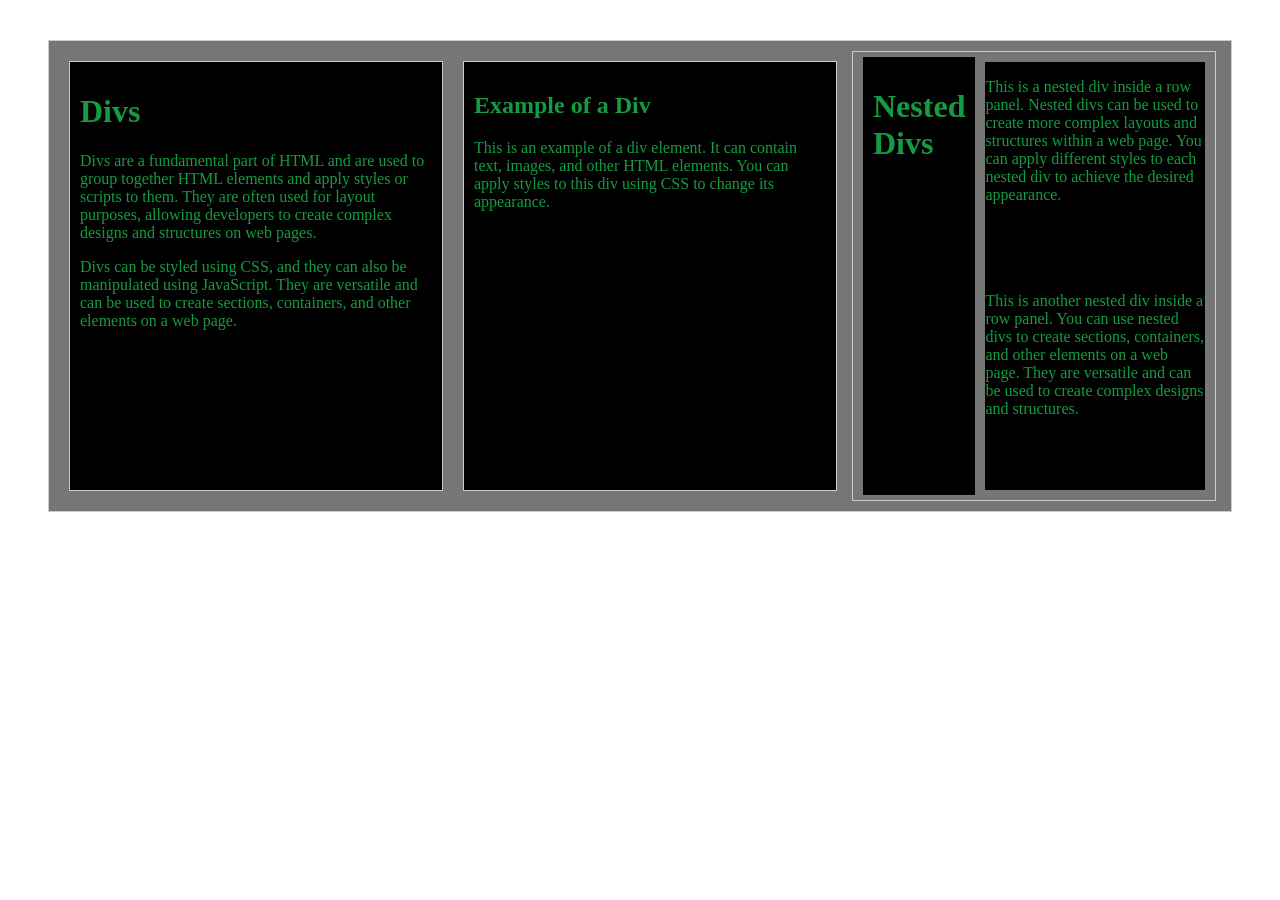
<file: Exercises/divs.html>
<!DOCTYPE html>
<html lang="en">
<head>
    <meta charset="UTF-8">
    <meta name="viewport" content="width=device-width, initial-scale=1.0">
    <title>Document</title>
    <link rel="stylesheet" href="Styles/divs.css">
</head>
<body>
    <div class="bigBox">
        <div class="panel">
            <h1>Divs</h1>
            <p>Divs are a fundamental part of HTML and are used to group together HTML elements and apply styles or scripts to them. They are often used for layout purposes, allowing developers to create complex designs and structures on web pages.</p>
            <p>Divs can be styled using CSS, and they can also be manipulated using JavaScript. They are versatile and can be used to create sections, containers, and other elements on a web page.</p>
        </div>
        <div class="panel">
            <h2>Example of a Div</h2>
            <p>This is an example of a div element. It can contain text, images, and other HTML elements. You can apply styles to this div using CSS to change its appearance.
            </p>
        </div>
        <div class="columnPanel">
            
            <div class="nested">
                <h1>Nested Divs</h1>
                
            </div>
            <div class="rowPanel">
                <div class="nestedRow">
                    <p>This is a nested div inside a row panel. Nested divs can be used to create more complex layouts and structures within a web page. You can apply different styles to each nested div to achieve the desired appearance.</p>
                </div>
                <div class="nestedRow">
                    <p>This is another nested div inside a row panel. You can use nested divs to create sections, containers, and other elements on a web page. They are versatile and can be used to create complex designs and structures.</p>
                </div>                
            </div>
        </div>
    </div>
</body>
</html>
</file>
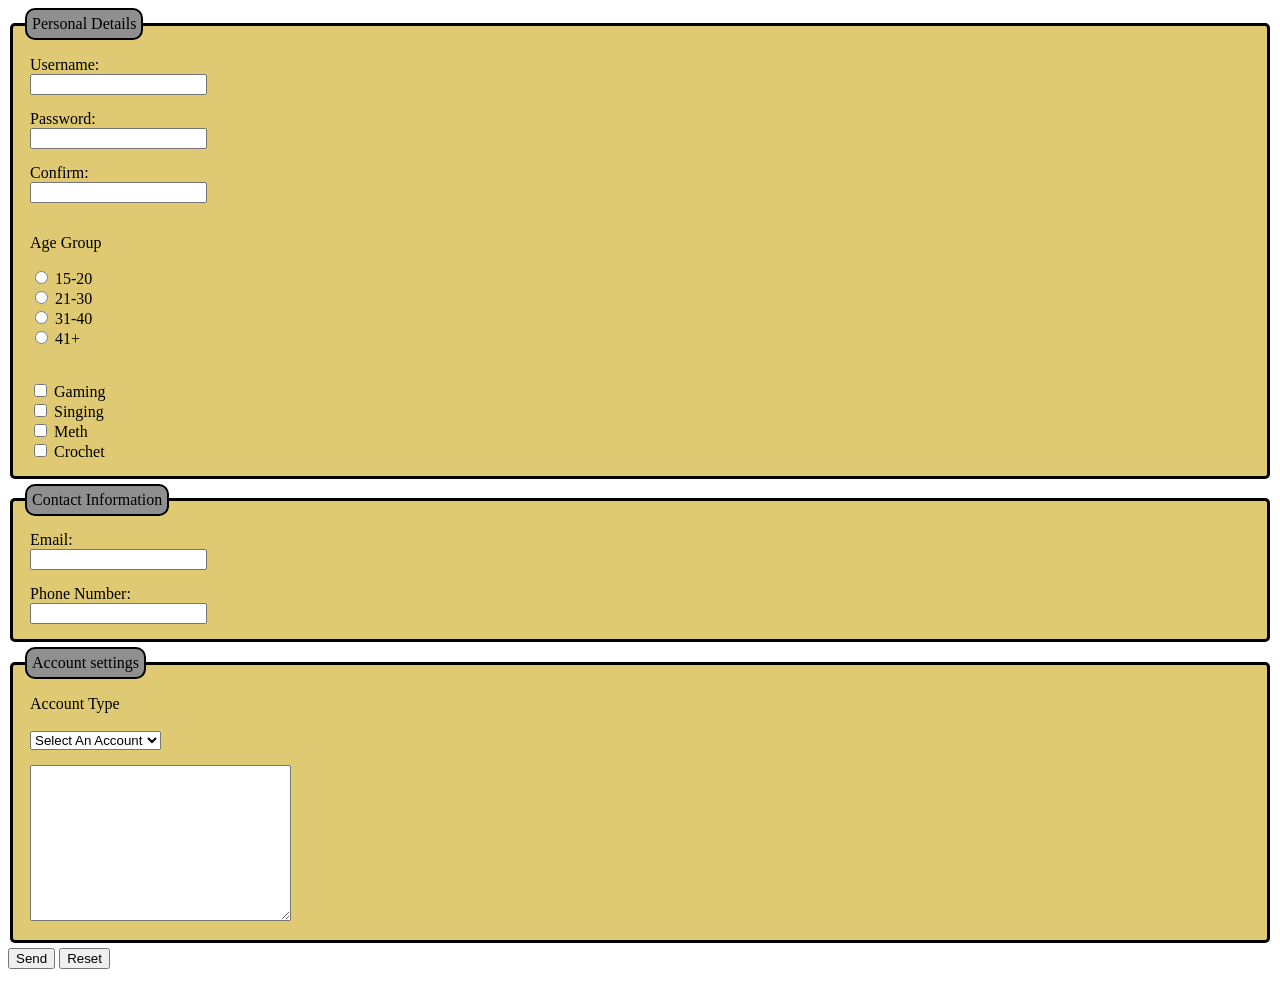
<file: Exercises/forms.html>
<!DOCTYPE html>
<html lang="en">
<head>
    <meta charset="UTF-8">
    <meta name="viewport" content="width=device-width, initial-scale=1.0">
    <title>Forms</title>
    <link rel="stylesheet" href="Styles/forms.css">
    
</head>
<body>
    <form action="mailto:emmy@em.com" method="post"
    enctype="text/plain">
    <fieldset>
        <Legend>Personal Details</Legend>
        <div>
            <label for="username">Username:</label><br>
            <input type="text" name="username" id="username" required>
        </div>
        
        <div>
            <label for="password">Password:</label><br>
            <input type="password" name="password" id="password">
        </div>
        <div>
            <label for="confirm">Confirm:</label><br>
            <input type="password" name="confirm" id="confirm">
        </div>
        <div>
            <p>Age Group</p>
            <input type="radio" name="age" id="age1" value="1">
            <label for="age">15-20</label>
            <br>            
            <input type="radio" name="age" id="age2" value="2" required>
            <label for="age">21-30</label>
            <br>            
            <input type="radio" name="age" id="age3" value="3"> 
            <label for="age">31-40</label>
            <br>            
            <input type="radio" name="age" id="age4" value="4">
            <label for="age">41+</label>
            <br>            
        </div>
        <br>
        <div>
            <input type="checkbox" name="Gaming" id="Gaming">
            <label for="">Gaming</label>
            <br>            
            <input type="checkbox" name="Singing" id="Singing">
            <label for="">Singing</label>
            <br>            
            <input type="checkbox" name="Meth" id="Meth">
            <label for="">Meth</label>
            <br>            
            <input type="checkbox" name="Crochet" id="Crochet">
            <label for="">Crochet</label>
            <br>            
        </div>
        
        
    </fieldset>
    <fieldset>
        <legend>Contact Information</legend>
        <div>
            <label for="email">Email:</label><br>
            <input type="email" name="email" id="email">
        </div>
        <div>
            <label for="phone">Phone Number:</label><br>
            <input type="tel" name="phone" id="phone">
        </div>
        
    </fieldset>
    <fieldset>
        <legend>Account settings</legend>
        <div>
            <label for="">Account Type</label><br><br>
            <select name="accountType" id="accountType" required>
                <option value="" disabled selected>Select An Account</option>
                <option value="1">User</option>
                <option value="2">Admin</option>
                <option value="3">Guest</option>
            </select>
        </div>
        <div>
            <label for="bio"></label>
            <textarea name="bio" id="bio"
            cols="30" rows="10"></textarea>
        </div>
    </fieldset>
    <div>
        <button type="submit">Send</button>
        <button type="reset">Reset</button>
    </div>
</form>
<p></p>
</body>
</html>
</file>
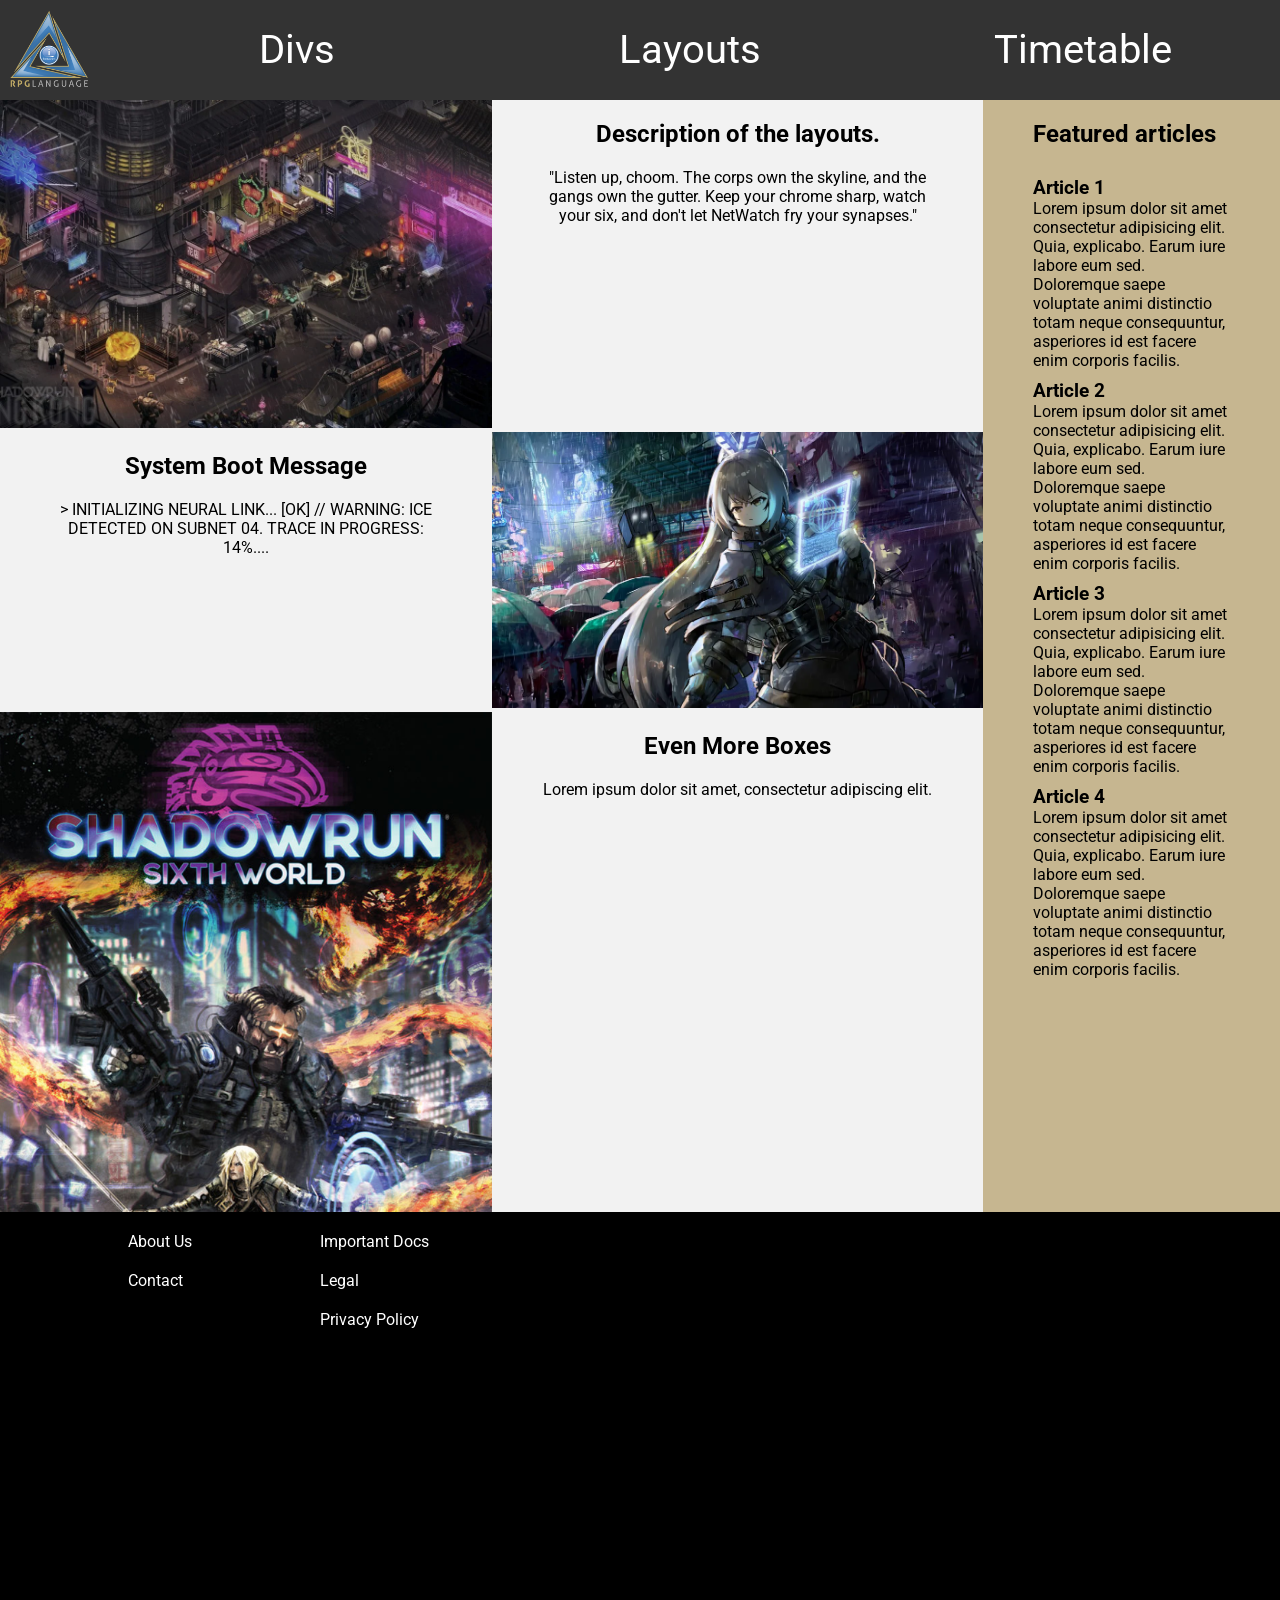
<file: Exercises/layouts.html>
<!DOCTYPE html>
<html lang="en">
<head>
    <meta charset="UTF-8">
    <meta name="viewport" content="width=device-width, initial-scale=1.0">
    <title>Document</title>
    <link rel="stylesheet" href="Styles/layouts.css">
    <link rel="preconnect" href="https://fonts.googleapis.com">
    <link rel="preconnect" href="https://fonts.gstatic.com" crossorigin>
    <link href="https://fonts.googleapis.com/css2?family=Roboto:ital,wght@0,100..900;1,100..900&display=swap" rel="stylesheet">
</head>
<body>
    <header>
        <nav>
            <a href="index.html">
                <div id = "logo">
                    
                    <img 
                    src="Assets/triLogo.png"
                    alt="Tri Logo">
                </div>
            </a>
            <ul>
                <li>
                    <a href="divs.html">Divs</a>
                </li>
                
                <li>
                    <a href="layouts.html">Layouts</a>
                </li>
                <li>
                    <a href="timetable.html">Timetable</a>
                </li>
            </ul>
        </nav>
    </header>
    <div class = "mainDiv">
        <main>
            <section>
                <div class = "img">
                    <img src="Assets/rpg1.webp" 
                    alt="image rpg asset">
                </div>
                <div>
                    <h2>Description of the layouts.</h2>
                    <p>"Listen up, choom. The corps own the skyline, and the gangs own the gutter. Keep your chrome sharp, watch your six, and don't let NetWatch fry your synapses."
                    </p>
                </div>
            </section>
            <section>
                
                <div>
                    <h2>System Boot Message</h2>
                    <p>> INITIALIZING NEURAL LINK... [OK] // WARNING: ICE DETECTED ON SUBNET 04. TRACE IN PROGRESS: 14%....
                    </p>
                </div>
                <div class = "img">
                    <img src="Assets/rpg2.webp" 
                    alt="image rpg asset">
                </div>
            </section>
            <section>
                <div class = "img">
                    <img src="Assets/rpg3.png" 
                    alt="image rpg asset">
                </div>
                <div>
                    <h2>Even More Boxes</h2>
                    <p>Lorem ipsum dolor sit amet, consectetur adipiscing elit.</p>
                </div>
            </section>
            
        </main>
        <aside>
            <section>
                <h2>Featured articles</h2><br>
                
                <ul>
                    <li>
                        <a href="">
                            <h3>Article 1</h3>
                        </a>
                        <p>Lorem ipsum dolor sit amet consectetur adipisicing elit. Quia, explicabo. Earum iure labore eum sed. Doloremque saepe voluptate animi distinctio totam neque consequuntur, asperiores id est facere enim corporis facilis.
                            
                        </p>
                    </li>
                    
                    <li>
                        <a href="">
                            <h3>Article 2</h3>
                        </a>
                        <p>Lorem ipsum dolor sit amet consectetur adipisicing elit. Quia, explicabo. Earum iure labore eum sed. Doloremque saepe voluptate animi distinctio totam neque consequuntur, asperiores id est facere enim corporis facilis.
                            
                        </p>
                        
                    </li>
                    <li>
                        <a href="">
                            <h3>Article 3</h3>
                        </a>
                        <p>Lorem ipsum dolor sit amet consectetur adipisicing elit. Quia, explicabo. Earum iure labore eum sed. Doloremque saepe voluptate animi distinctio totam neque consequuntur, asperiores id est facere enim corporis facilis.
                            
                        </p>
                        
                    </li>
                    <li>
                        <a href="">
                            <h3>Article 4</h3>
                        </a>
                        <p>Lorem ipsum dolor sit amet consectetur adipisicing elit. Quia, explicabo. Earum iure labore eum sed. Doloremque saepe voluptate animi distinctio totam neque consequuntur, asperiores id est facere enim corporis facilis.
                            
                        </p>
                        
                    </li>
                </ul>
            </section>
            
        </aside>
    </div>
    <footer>
        <div>
            <ul>
                <li>
                    <a href="">About Us</a>
                </li>
                <li>
                    <a href="">Contact</a>
                </li>
            </ul>
        </div>
        <div>
            <ul>
                <li>
                    <a href="">Important Docs</a>
                </li>
                <li>
                    <a href="">Legal</a>
                </li>
                <li>
                    <a href="">Privacy Policy</a>
                </li>
            </ul>
            </div>
        <div class="mapDiv">
            <div class="mapouter"><div class="gmap_canvas"><iframe class="gmap_iframe" frameborder="0" scrolling="no" marginheight="0" marginwidth="0" src="https://maps.google.com/maps?width=600&amp;height=400&amp;hl=en&amp;q=scan malta&amp;t=&amp;z=14&amp;ie=UTF8&amp;iwloc=B&amp;output=embed"></iframe><a href="https://embed-googlemap.com">embed-googlemap.com</a></div><style>.mapouter{position:relative;text-align:right;width:600px;height:400px;}.gmap_canvas {overflow:hidden;background:none!important;width:600px;height:400px;}.gmap_iframe {width:600px!important;height:400px!important;}</style></div>
        </div>
        
    </footer>
</body>
</html>
</file>
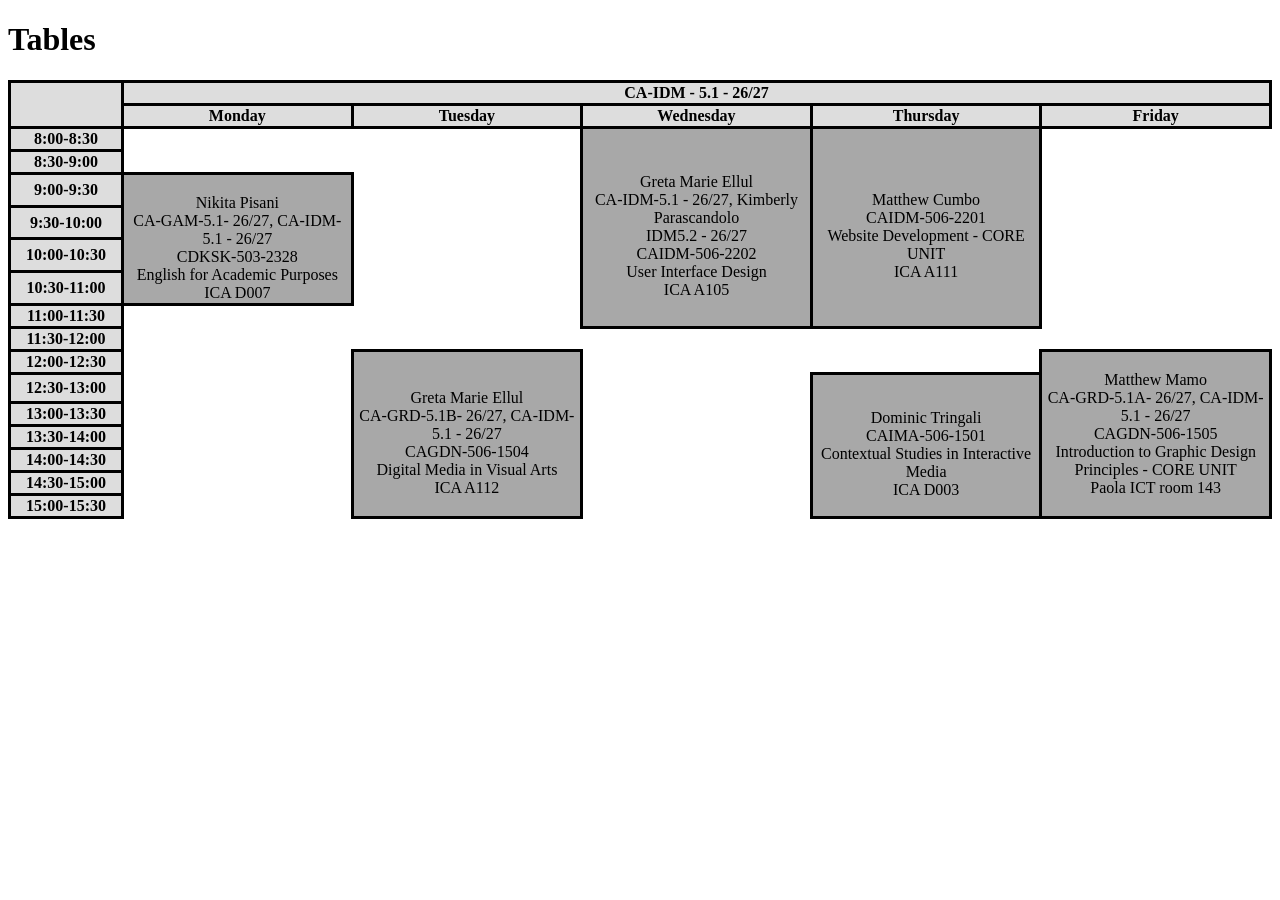
<file: Exercises/timetable.html>
<!DOCTYPE html>
<html lang="en">
<head>
    <meta charset="UTF-8">
    <meta name="viewport" content="width=device-width, initial-scale=1.0">
    <title>Document</title>
    <link rel="stylesheet" href="Styles/Tables.css"> 
</head>
<body>
    <h1>Tables</h1>
    <table>
        <tr>
            <th rowspan="2" style="width: 100px;"> </th>
            <th colspan="5">CA-IDM - 5.1 - 26/27</th>
        </tr>
        <tr>
            <th>Monday</th>
            <th>Tuesday</th>
            <th>Wednesday</th>
            <th>Thursday</th>
            <th>Friday</th>
        </tr>
        <tr>
            <th>8:00-8:30</th>
            <td></td>
            <td></td>
            <td rowspan="7" style="border: 3px solid #000000; background-color: #a8a8a8;">
                Greta Marie Ellul
                CA-IDM-5.1 - 26/27, Kimberly Parascandolo 
                IDM5.2 - 26/27
                CAIDM-506-2202 
                User Interface Design
                ICA A105
            </td>
            
            <td rowspan="7" style="border: 3px solid #000000; background-color: #a8a8a8;">
                Matthew Cumbo
                CAIDM-506-2201 
                Website Development - CORE
                UNIT
                ICA A111
            </td>
       </tr>
        <tr>
            <th>8:30-9:00</th>
        </tr>
        <tr>
            <th>9:00-9:30</th>
            <td rowspan="4" style="border: 3px solid #000000; background-color: #a8a8a8;">
            Nikita Pisani
            CA-GAM-5.1- 26/27, CA-IDM-5.1 - 26/27
            CDKSK-503-2328 
            English for Academic Purposes
            ICA D007
            </td>
        </tr>
        <tr>
            <th>9:30-10:00</th>
        </tr>
        <tr>
            <th>10:00-10:30</th>
        </tr>
        <tr>
            <th>10:30-11:00</th>
        </tr>
        <tr>
            <th>11:00-11:30</th>
        </tr>
        <tr>
            <th>11:30-12:00</th>
        </tr>
        <tr>
            <th>12:00-12:30</th>
            <td></td>
            <td rowspan ="7" style="border: 3px solid #000000; background-color: #a8a8a8;">
                Greta Marie Ellul
                CA-GRD-5.1B- 26/27, CA-IDM-5.1 - 26/27
                CAGDN-506-1504 
                Digital Media in Visual Arts
                ICA A112
            </td>
            <td></td>
            <td></td>
            <td rowspan ="7" style="border: 3px solid #000000; background-color: #a8a8a8;">
                Matthew Mamo
                CA-GRD-5.1A- 26/27, CA-IDM-5.1 - 26/27
                CAGDN-506-1505 
                Introduction to Graphic Design
                Principles - CORE UNIT
                Paola ICT room 143

            </td>
        </tr>
        <tr>
            <th>12:30-13:00</th>
            <td></td>
            <td></td>
             <td rowspan="6" style="border: 3px solid #000000; background-color: #a8a8a8;">
                Dominic Tringali
                CAIMA-506-1501 
                Contextual Studies in Interactive
                Media
                ICA D003
            </td>
        </tr>
        <tr>
            <th>13:00-13:30</th>
        </tr>
        <tr>
            <th>13:30-14:00</th>
        </tr>
        <tr>
            <th>14:00-14:30</th>
        </tr>
        <tr>
            <th>14:30-15:00</th>
        </tr>
        <tr>
            <th>15:00-15:30</th>
        </tr>
    </table>
</body>
</html>
</file>
<file: Exercises/Styles/divs.css>
div {
    /* white-space: pre-line; */
    /* border: 1px solid #ccc;
    padding: 10px;
    margin: 10px;
    background-color: #767676;
    border: 1px solid #ccc; */
}
.panel{
    border: 1px solid #ccc;
    padding: 10px;
    margin: 10px;
    background-color: #767676;
    border: 1px solid #ccc;

    flex-grow: 1;
    width: calc(100%/3);  
    background-color: #000000;
    
}
.columnPanel{
    border: 1px solid #ccc;
    padding-left: 5px;
    padding-right: 5px;
    margin-left: 5px;
    margin-right: 5px;
    background-color: #767676;
    border: 1px solid #ccc;
    display: flex;
    width: calc(100%/3);  
}
.rowPanel{
    /* border: 1px solid #ccc; */
    padding: 5px;
    margin-top: 5px;
    margin-bottom: 5px;
    background-color: #767676;
    /* border: 1px solid #ccc; */
    display: flex;
    flex-direction: column;
}
.nested{
    width: 50%;
    margin: 5px;
    padding: 10px;

    background-color: #000000;
}
.nestedRow{
    height: 50%;
    background-color: #000000;
}
/* Main container */
.bigBox {
    border: 1px solid #ccc;
    padding: 10px;
    background-color: #767676;
    border: 1px solid #ccc;
    margin: 40px;
    display: flex;
    height: 50vh;
    justify-content: center;
}
body
{
    background-color: #ffffff;
    color: #159b41;
}
</file>
<file: Exercises/Styles/forms.css>
form{
    display: flex;
    flex-direction: column;
}
fieldset{
    background-color: #dfc973;
    border: 3px solid #000000;
    border-radius: 5px;
    margin-bottom: 5px;

}
legend{
    background-color: #908f8f;
    border: 2px solid #000000;
    color:#000000;
    padding: 5px;
    border-radius: 10px;
}
form fieldset div{
    margin-top: 5px;
    padding: 5px;
}
</file>
<file: Exercises/Styles/layouts.css>
/* GLOBAL STYLE */
* {
    box-sizing: border-box;
    margin: 0;
    padding: 0;
    font-family: "Roboto", "Arial", sans-serif;

}
/* END GLOBAL STYLE */


body {
    margin: 0;
    /* font-family: Arial, sans-serif; */
}

/* Header styles */
nav {
    display: flex;
    /* justify-content: space-between; */
    height: 100px;
    background-color: #333;
    /* padding: 1rem; */
}
nav ul {
    list-style-type: none;
    display: flex;
    /* margin: 0; */
    flex-grow: 1;
    /* padding: 10px */
    /* font-style: italic; */
}
nav ul li {
    width: 100%;
    height: 100%;
  
}
nav ul li a{
    width: 100%;
    height: 100%;
    line-height: 100px;
    margin-right: 20px;
    color: white;
    text-decoration: none;
    font-size: 40px;
    text-align: center;
    /* vertical-align: middle; */
    display: inline-block;

}
nav ul li a:hover {
    background-color: #5b2b9a;
}
#logo {
    height: 100%;
    width: 100%;
    padding: 10%;
}

#logo img {
    height: 100%;
}

/* END HEADER STYLE */

/*MAIN CONTAINER STYLES */

main section {
    display: flex;
    
    width: 100%;
    max-height: 500px;
    overflow: hidden;
    background-color: #f2f2f2;
}

main section div{
    flex: 1;
}

.img img{
    width: 100%;
}
main section p,
main section h2 {
    /* width: 100%; */
    padding: 20px 50px 0px;
    text-align: center;
}
.mainDiv{
    display: flex;
}
.mainDiv main{
    flex: 5;
}
.mainDiv aside{
    flex: 1;
    background-color: #c6b690;
    padding: 20px 50px;
}
.mainDiv aside ul{
    list-style: none;
}
.mainDiv aside ul li{
    margin-top: 10px;
}
.mainDiv aside ul li a{
    text-decoration: none;
    color: #000000;
} 

/* Header styles end */
/* https://embed-googlemap.com/ FOR EMBEDDED MAPS! */
/* Footer styles */
footer{
    display: flex;
    background-color: #000000;
    /* height: 500px; */
    padding: 0 10%
}
footer ul {
    list-style: none;
}
footer ul li{
    margin-top: 20px;
}
footer ul li a{
    color: #ffffff;
    text-decoration: none;
}
footer ul li a:hover{
    color: #c6b690;
    text-decoration: none;
}
footer div{
    flex: 1;
}
footer .mapDiv {
    padding: 20px;
}
</file>
<file: Exercises/Styles/Tables.css>
table{
    table-layout: fixed; width: 100%;
    /* border-spacing: 10px; */
    border-collapse: collapse;
   /* border: 4px solid #000000; */
}
td,th{
    vertical-align: middle;
    text-align: center;
    padding-left: 5px;
    padding-right: 5px;
}
td{
    white-space: pre-line;
}
th{
    border: 3px solid #000000;
    background-color: #ddd;
}
</file>
